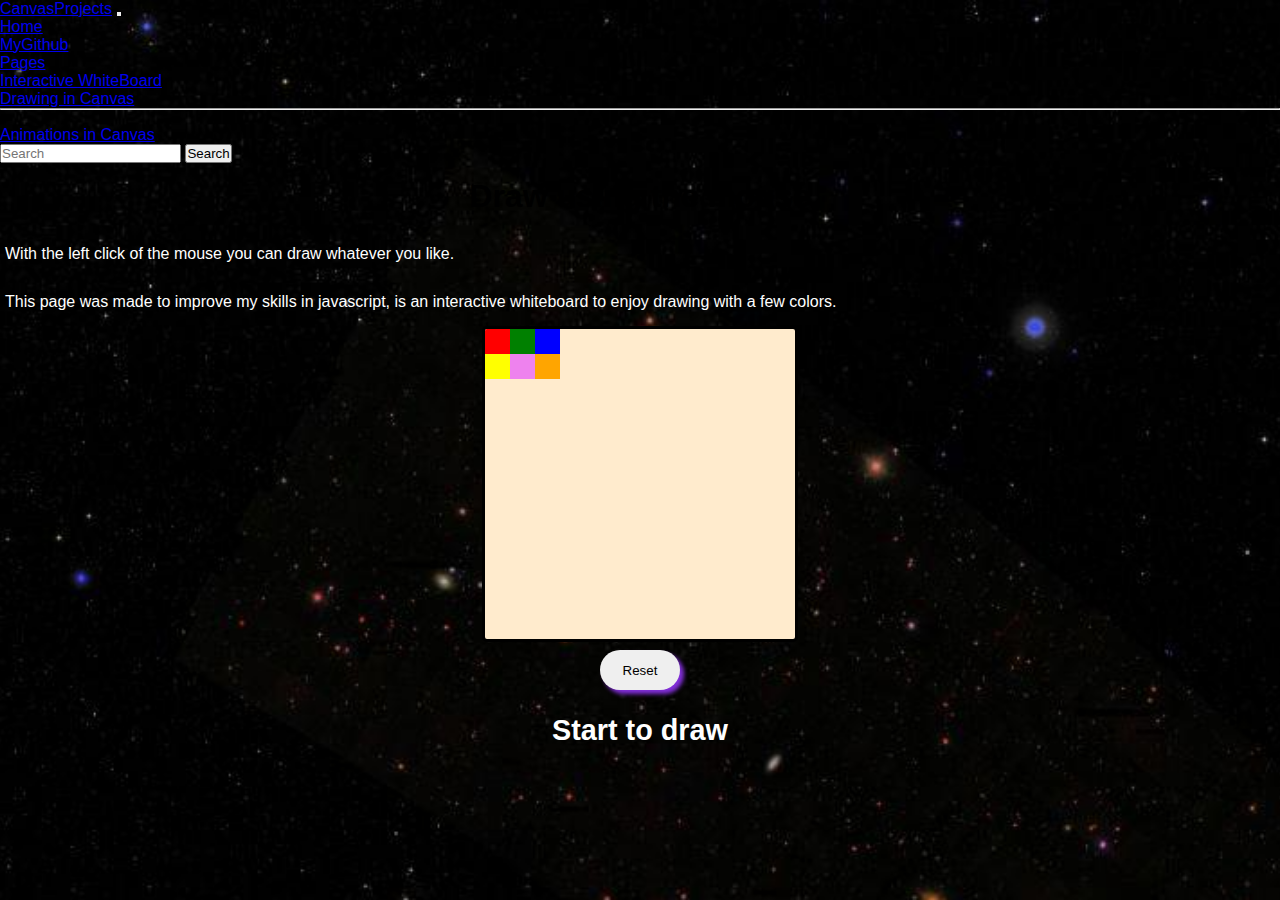
<file: index.html>
<!DOCTYPE html>
<html lang="es">
    <head>
        <meta charset="UTF-8" />
        <meta name="viewport" content="width=device-width, initial-scale=1.0">
        <meta name="description" content="draw a text using javascript">
        <!-- Primary Meta Tags -->
        <title>An interactive whiteboard - jorgelga2707</title>
        <meta name="title" content="An interactive whiteboard - jorgelga2707">
        <meta name="description" content="Draw using the mouse, i create this project using Javascript, HTML and CSS, visit my repository jorgelga2707">

        <!-- Open Graph / Facebook -->
        <meta property="og:type" content="website">
        <meta property="og:url" content="https://canvas-projects-lac.vercel.app/">
        <meta property="og:title" content="An interactive whiteboard - jorgelga2707">
        <meta property="og:description" content="Draw using the mouse, i create this project using Javascript, HTML and CSS, visit my repository jorgelga2707">
        <meta property="og:image" content="https://i.postimg.cc/QCmPCKDH/interactive-whiteboard.png">

        <!-- Twitter -->
        <meta property="twitter:card" content="summary_large_image">
        <meta property="twitter:url" content="https://canvas-projects-lac.vercel.app/">
        <meta property="twitter:title" content="An interactive whiteboard - jorgelga2707">
        <meta property="twitter:description" content="Draw using the mouse, i create this project using Javascript, HTML and CSS, visit my repository jorgelga2707">
        <meta property="twitter:image" content="https://i.postimg.cc/QCmPCKDH/interactive-whiteboard.png">
        <link rel="stylesheet" href="./CSS/style.css">
        <link href="https://cdn.jsdelivr.net/npm/bootstrap@5.3.0-alpha1/dist/css/bootstrap.min.css" rel="stylesheet" integrity="sha384-GLhlTQ8iRABdZLl6O3oVMWSktQOp6b7In1Zl3/Jr59b6EGGoI1aFkw7cmDA6j6gD" crossorigin="anonymous">
    </head>
    <body>
        <nav class="navbar navbar-expand-lg bg-body-tertiary bg-dark" data-bs-theme="dark">
            <div class="container-fluid">
              <a class="navbar-brand" href="#">CanvasProjects</a>
              <button class="navbar-toggler" type="button" data-bs-toggle="collapse" data-bs-target="#navbarSupportedContent" aria-controls="navbarSupportedContent" aria-expanded="false" aria-label="Toggle navigation">
                <span class="navbar-toggler-icon"></span>
              </button>
              <div class="collapse navbar-collapse" id="navbarSupportedContent">
                <ul class="navbar-nav me-auto mb-2 mb-lg-0">
                  <li class="nav-item">
                    <a class="nav-link active" aria-current="page" href="./index.html" target="_self">Home</a>
                  </li>
                  <li class="nav-item">
                    <a class="nav-link" href="https://github.com/jorgelga2707" target="_blank">MyGithub</a>
                  </li>
                  <li class="nav-item dropdown">
                    <a class="nav-link dropdown-toggle" href="#" role="button" data-bs-toggle="dropdown" aria-expanded="false">
                      Pages
                    </a>
                    <ul class="dropdown-menu">
                      <li><a class="dropdown-item" href="./index.html" target="_self">Interactive WhiteBoard</a></li>
                      <li><a class="dropdown-item" href="./pages/drawing.html" target="_self">Drawing in Canvas</a></li>
                      <li><hr class="dropdown-divider"></li>
                      <li><a class="dropdown-item" href="./pages/animations.html" target="_self">Animations in Canvas</a></li>
                    </ul>
                  </li>
                </ul>
                <form class="d-flex" role="search">
                  <input class="form-control me-2" type="search" placeholder="Search" aria-label="Search">
                  <button class="btn btn-outline-success" type="submit">Search</button>
                </form>
              </div>
            </div>
        </nav>
        <h1 class="h1 fs-1 font-monospace text-danger-emphasis">Draw using the mouse</h1>
        <p class="text-center">With the left click of the mouse you can draw whatever you like.</p>
        <p class="text-center">This page was made to improve my skills in javascript, is an interactive whiteboard to enjoy drawing with a few colors.</p>
        <div class="contenedor">
            <!-- ancho inicial 600, largo inicial 400 -->
            <canvas class="lienzo" width="310" height="310" id="lienzo-1"></canvas>
        </div>
        <div class="btn-container">
            <button class="btn-reset" id="btn-reset-id">Reset</button>
        </div>
        <div class="text-container fs-4" id="paragraph-container">
            Start to draw
        </div>
        <script src="JS/mouse.js"></script>
        <script src="https://cdn.jsdelivr.net/npm/bootstrap@5.3.0-alpha1/dist/js/bootstrap.bundle.min.js" integrity="sha384-w76AqPfDkMBDXo30jS1Sgez6pr3x5MlQ1ZAGC+nuZB+EYdgRZgiwxhTBTkF7CXvN" crossorigin="anonymous"></script>
    </body>
</html>
</file>
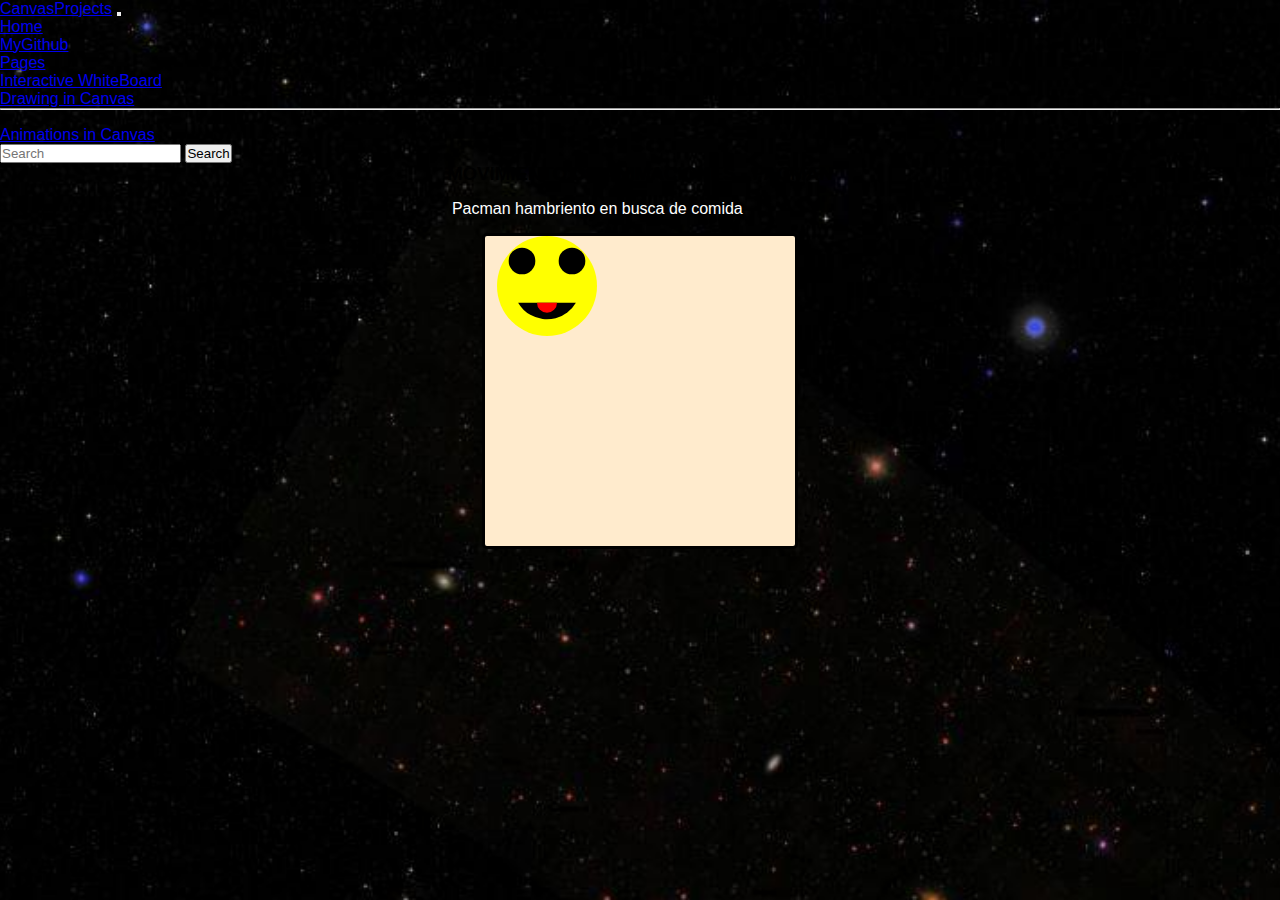
<file: pages/animations.html>
<!DOCTYPE html>
<html lang="es">
    <head>
        <meta charset="UTF-8" />
        <meta name="viewport" content="width=device-width, initial-scale=1.0">
        <meta name="description" content="draw a text using javascript">
        <title>Animations in canvas</title>
        <link rel="stylesheet" href="../CSS/style.css">
        <link href="https://cdn.jsdelivr.net/npm/bootstrap@5.3.0-alpha1/dist/css/bootstrap.min.css" rel="stylesheet" integrity="sha384-GLhlTQ8iRABdZLl6O3oVMWSktQOp6b7In1Zl3/Jr59b6EGGoI1aFkw7cmDA6j6gD" crossorigin="anonymous">
    </head>
    <body>
        <nav class="navbar navbar-expand-lg bg-body-tertiary bg-dark" data-bs-theme="dark">
            <div class="container-fluid">
              <a class="navbar-brand" href="#">CanvasProjects</a>
              <button class="navbar-toggler" type="button" data-bs-toggle="collapse" data-bs-target="#navbarSupportedContent" aria-controls="navbarSupportedContent" aria-expanded="false" aria-label="Toggle navigation">
                <span class="navbar-toggler-icon"></span>
              </button>
              <div class="collapse navbar-collapse" id="navbarSupportedContent">
                <ul class="navbar-nav me-auto mb-2 mb-lg-0">
                  <li class="nav-item">
                    <a class="nav-link active" aria-current="page" href="../index.html" target="_self">Home</a>
                  </li>
                  <li class="nav-item">
                    <a class="nav-link" href="https://github.com/jorgelga2707" target="_blank">MyGithub</a>
                  </li>
                  <li class="nav-item dropdown">
                    <a class="nav-link dropdown-toggle" href="#" role="button" data-bs-toggle="dropdown" aria-expanded="false">
                      Pages
                    </a>
                    <ul class="dropdown-menu">
                      <li><a class="dropdown-item" href="../index.html" target="_self">Interactive WhiteBoard</a></li>
                      <li><a class="dropdown-item" href="./drawing.html" target="_self">Drawing in Canvas</a></li>
                      <li><hr class="dropdown-divider"></li>
                      <li><a class="dropdown-item" href="./animations.html" target="_self">Animations in Canvas</a></li>
                    </ul>
                  </li>
                </ul>
                <form class="d-flex" role="search">
                  <input class="form-control me-2" type="search" placeholder="Search" aria-label="Search">
                  <button class="btn btn-outline-success" type="submit">Search</button>
                </form>
              </div>
            </div>
        </nav>
        <section class="section-principal">
            <!--   Pacman movement  -->
            <div class="section-2 container-fluid">
                <h3 class="h3 text-center text-danger-emphasis mt-5 mb-3 fs-2">MOVIMIENTO DE ANIMACIONES - PACMAN</h3>
                <p class="text-center fs-3">Pacman hambriento en busca de comida</p>
                <div class="contenedor">
                    <canvas class="lienzo" width="310" height="310" id="canvas-box"></canvas>
                </div>
            </div>
        </section>
        <script src="../JS/animations.js"></script>
        <script src="https://cdn.jsdelivr.net/npm/bootstrap@5.3.0-alpha1/dist/js/bootstrap.bundle.min.js" integrity="sha384-w76AqPfDkMBDXo30jS1Sgez6pr3x5MlQ1ZAGC+nuZB+EYdgRZgiwxhTBTkF7CXvN" crossorigin="anonymous"></script>
    </body>
</html>
</file>
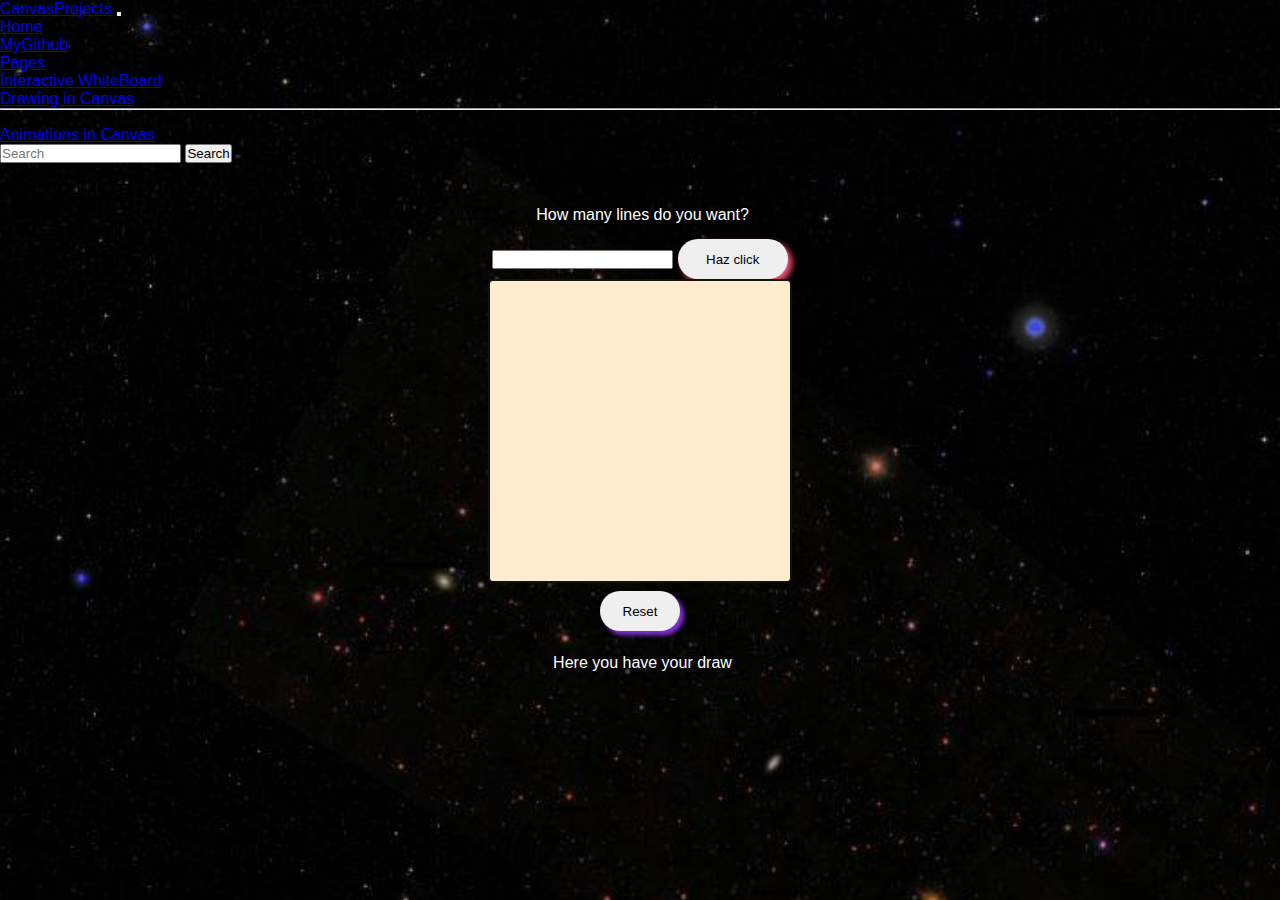
<file: pages/drawing.html>
<!DOCTYPE html>
<html lang="es">
    <head>
        <meta charset="UTF-8" />
        <meta name="viewport" content="width=device-width, initial-scale=1.0">
        <meta name="description" content="draw a text using javascript">
        <title>Drawing using Canvas</title>
        <link rel="stylesheet" href="../CSS/style.css">
        <link href="https://cdn.jsdelivr.net/npm/bootstrap@5.3.0-alpha1/dist/css/bootstrap.min.css" rel="stylesheet" integrity="sha384-GLhlTQ8iRABdZLl6O3oVMWSktQOp6b7In1Zl3/Jr59b6EGGoI1aFkw7cmDA6j6gD" crossorigin="anonymous">
    </head>
    <body>
        <nav class="navbar navbar-expand-lg bg-body-tertiary bg-dark" data-bs-theme="dark">
            <div class="container-fluid">
              <a class="navbar-brand" href="#">CanvasProjects</a>
              <button class="navbar-toggler" type="button" data-bs-toggle="collapse" data-bs-target="#navbarSupportedContent" aria-controls="navbarSupportedContent" aria-expanded="false" aria-label="Toggle navigation">
                <span class="navbar-toggler-icon"></span>
              </button>
              <div class="collapse navbar-collapse" id="navbarSupportedContent">
                <ul class="navbar-nav me-auto mb-2 mb-lg-0">
                  <li class="nav-item">
                    <a class="nav-link active" aria-current="page" href="../index.html" target="_self">Home</a>
                  </li>
                  <li class="nav-item">
                    <a class="nav-link" href="https://github.com/jorgelga2707" target="_blank">MyGithub</a>
                  </li>
                  <li class="nav-item dropdown">
                    <a class="nav-link dropdown-toggle" href="#" role="button" data-bs-toggle="dropdown" aria-expanded="false">
                      Pages
                    </a>
                    <ul class="dropdown-menu">
                      <li><a class="dropdown-item" href="../index.html" target="_self">Interactive WhiteBoard</a></li>
                      <li><a class="dropdown-item" href="./drawing.html" target="_self">Drawing in Canvas</a></li>
                      <li><hr class="dropdown-divider"></li>
                      <li><a class="dropdown-item" href="./animations.html" target="_self">Animations in Canvas</a></li>
                    </ul>
                  </li>
                </ul>
                <form class="d-flex" role="search">
                  <input class="form-control me-2" type="search" placeholder="Search" aria-label="Search">
                  <button class="btn btn-outline-success" type="submit">Search</button>
                </form>
              </div>
            </div>
        </nav>
        <!-- Canvas draw  -->
        <section class="section-principal container">
            <div class="section-1">
                <h2 class="h2 text-danger-emphasis text-center fs-2 font-monospace mt-3 mb-3">Drawing in Canvas!</h2>
                <P class="paragraph_text fs-4 font-monospace">
                    How many lines do you want?
                </p>
                <div class="mt-3 mb-5">
                  <input type = "text" id = "text_lineas"/>
                  <input type = "button" value = "Haz click"  id = "cajaboton" class="btn-box fs-6"/>
                </div>
                <canvas class="lienzo-2" width="300" height="300" id ="CajaPapel"></canvas>
                <div class="btn-container mt-3">
                    <button class="btn-reset" id="btn-reset-2">Reset</button>
                </div>
                <p class="paragraph_text">Here you have your draw</p>
            </div>
        </section>
        <script src="../JS/drawing.js"></script>
        <script src="https://cdn.jsdelivr.net/npm/bootstrap@5.3.0-alpha1/dist/js/bootstrap.bundle.min.js" integrity="sha384-w76AqPfDkMBDXo30jS1Sgez6pr3x5MlQ1ZAGC+nuZB+EYdgRZgiwxhTBTkF7CXvN" crossorigin="anonymous"></script>
    </body>
</html>
</file>
<file: CSS/style.css>
*{
    box-sizing: border-box;
    margin: 0;
    padding: 0;
    font-family: Arial, Helvetica, sans-serif;
}

body{
    width: 100%;
    min-height: 100vh;
    background-image: url(../img/universe.png);
    background-position: center;
    background-repeat: no-repeat;
    background-size: cover;
}

.h1{
    padding-top: 15px;
    padding-bottom: 15px;
    text-align: center;
    font-weight: bold;
}

p{
    padding-top: 15px;
    padding-bottom: 15px;
    text-align: start;
    color: #fff;
    margin-left: 5px;
}

/*   Animaciones   */

.lienzo{
    border: 3px solid black;
    background-color: blanchedalmond;
    border-radius: 5px;
}

.contenedor{
    display: flex;
    justify-content: center;
}

.btn-container{
    display: flex;
    justify-content: center;
    margin-top: 8px;
    margin-bottom: 8px;
}

.btn-reset{
    width: 80px;
    height: 40px;
    border: none;
    border-radius: 20px;
    box-shadow: 4px 4px 4px #832FDA;
}

.btn-reset:hover{
    color: white;
    background-color: #832FDA;
    transition: 0.5s;
    transform: scale(1.2);
}

.text-container{
    display: flex;
    justify-content: center;
    font-size: 1.8rem;
    font-weight: bold;
    color: #fff;
    margin-top: 1.5rem;
    margin-bottom: 1.5rem;
}

.section-principal{
    display: flex;
    justify-content: center;
    align-items: center;
}

.section-1{
    width: 100%;
    display: flex;
    flex-direction: column;
    align-items: center;
    justify-content: center;
}

.h2{
    font-weight: bold;
}

.lienzo-2{
    background-color: blanchedalmond;
    border: #111111 solid 2px;
    border-radius: 5px;
}

.btn-box{
    height: 40px;
    width: 110px;
    padding: 8px 5px;
    border: none;
    outline-offset: none;
    border-radius: 20px;
    box-shadow: 4px 4px 6px #f55678;
}

.btn-box:hover{
    background-color: #832FDA;
    color: #fff;
    transform: scale(1.1);
}
</file>
